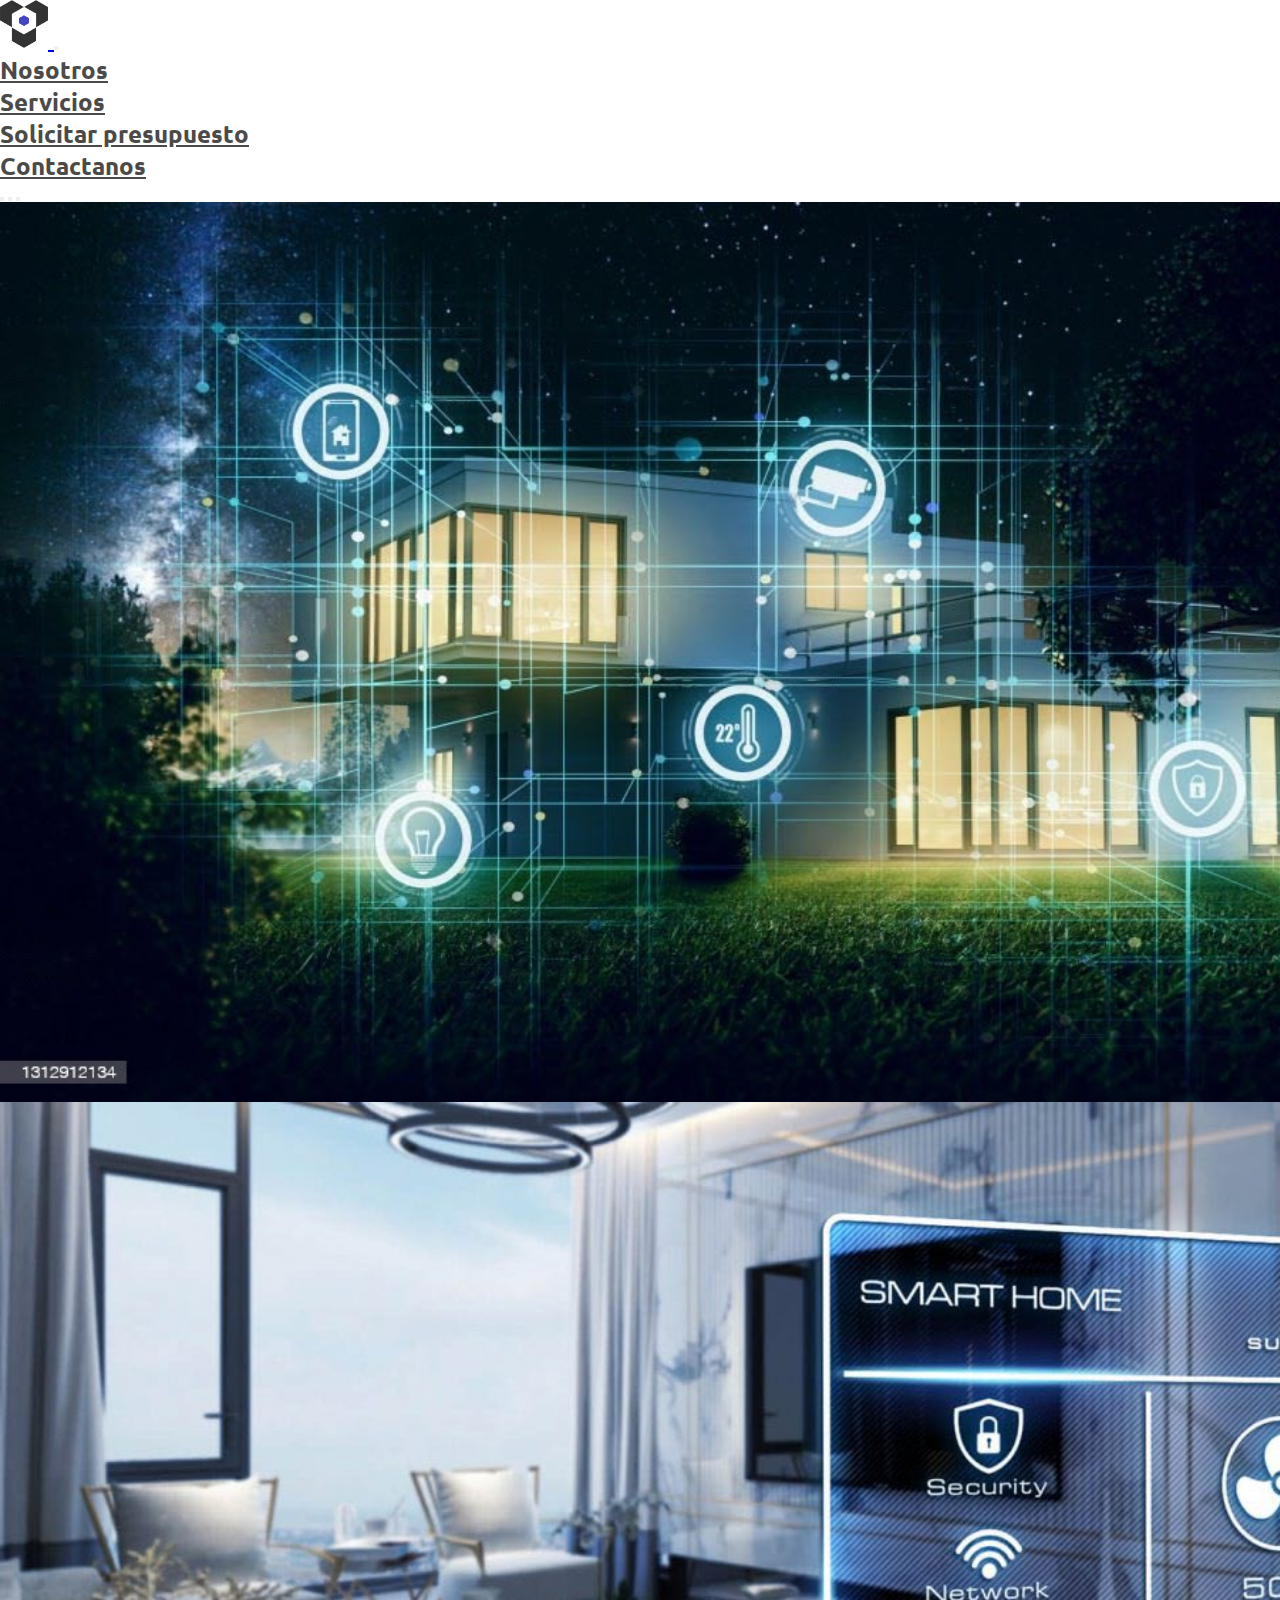
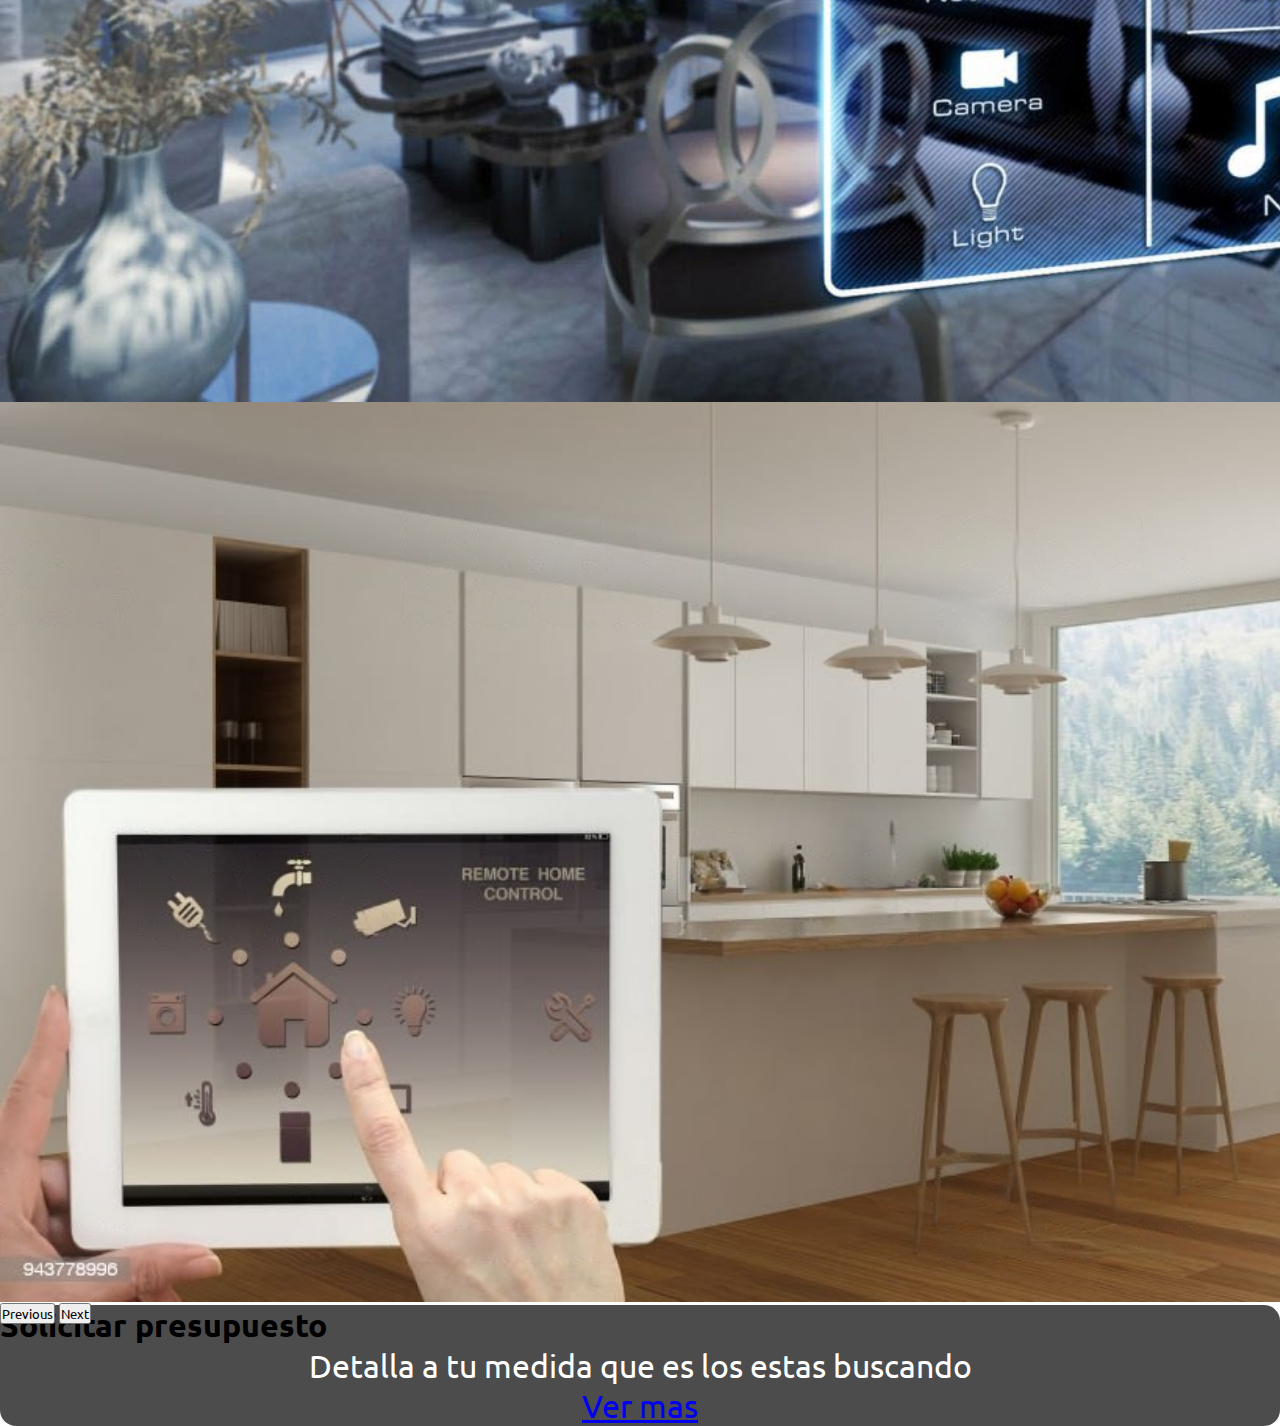
<file: index.html>
<!DOCTYPE html>
<html lang="es">
<head>
    <meta charset="UTF-8">
    <meta http-equiv="X-UA-Compatible" content="IE=edge">
    <meta name="viewport" content="width=device-width, initial-scale=1.0">
    <title>XAMA</title>
    <link href="https://cdn.jsdelivr.net/npm/bootstrap@5.3.0-alpha3/dist/css/bootstrap.min.css" rel="stylesheet" integrity="sha384-KK94CHFLLe+nY2dmCWGMq91rCGa5gtU4mk92HdvYe+M/SXH301p5ILy+dN9+nJOZ" crossorigin="anonymous">
    <link rel="stylesheet" href="css/main.css">
    <link rel="preconnect" href="https://fonts.googleapis.com">
    <link rel="preconnect" href="https://fonts.gstatic.com" crossorigin>
    <link href="https://fonts.googleapis.com/css2?family=Ubuntu:wght@300;400;700&display=swap" rel="stylesheet">
    <link rel="stylesheet" href="https://cdnjs.cloudflare.com/ajax/libs/font-awesome/6.4.0/css/all.min.css" integrity="sha512-iecdLmaskl7CVkqkXNQ/ZH/XLlvWZOJyj7Yy7tcenmpD1ypASozpmT/E0iPtmFIB46ZmdtAc9eNBvH0H/ZpiBw==" crossorigin="anonymous" referrerpolicy="no-referrer" />
  </head>
<body>
    <nav class="navbar navbar-expand-lg fixed-top">
      <div class="container-fluid">
        <a class="navbar-brand" href="#">
          <img class="xama-logo-toolbar" src="images/XAMA-logo.png" alt="">
        </a>
        <button class="navbar-toggler" type="button" data-bs-toggle="collapse" data-bs-target="#navbarSupportedContent">
          <span class="navbar-toggler-icon"></span>
        </button>
        <div class="collapse navbar-collapse" id="navbarSupportedContent">
          <ul class="navbar-nav ms-2">
            <li class="nav-item">
              <a class="nav-link" href="html/us.html" id="usBtn-0">Nosotros</a>
            </li>
            <li class="nav-item">
              <a class="nav-link" href="html/products.html" id="prodBtn-0">Servicios</a>
            </li>
            <li class="nav-item">
              <a class="nav-link" href="html/form.html">Solicitar presupuesto</a>
            </li>
            <li class="nav-item">
              <a class="nav-link" href="html/contac.html">Contactanos</a>
            </li>
          </ul>
        </div>
      </div>
    </nav>

      <div id="carouselCaptions" class="carousel slide">
        <div class="carousel-indicators">
          <button type="button" data-bs-target="#carouselCaptions" data-bs-slide-to="0" class="active" aria-current="true" aria-label="Slide 1"></button>
          <button type="button" data-bs-target="#carouselCaptions" data-bs-slide-to="1" aria-label="Slide 2"></button>
          <button type="button" data-bs-target="#carouselCaptions" data-bs-slide-to="2" aria-label="Slide 3"></button>
        </div>
        <div class="carousel-inner">
          <div class="carousel-item active">
            <img src="images/smart-house-1.jpeg" class="d-block w-100" alt="smart-house-1">
            <div class="carousel-caption d-md-block">
              <h5>Nosotros</h5>
              <p>Descubre quienes somos y nuestros objetivos</p>
              <p><a href="html/us.html" class="btn btn-warning mt-3">Ver mas</a></p>
            </div>
          </div>
          <div class="carousel-item">
            <img src="images/smart-house-2.jpg" class="d-block w-100" alt="smart-house-2">
            <div class="carousel-caption d-md-block">
              <h5>Productos y servicios</h5>
              <p>Mira nuestras ofertas para alcanzar tu hogar inteligente</p>
              <p><a href="html/products.html" class="btn btn-warning mt-3" id="prod-0">Ver mas</a></p>
            </div>
          </div>
          <div class="carousel-item">
            <img src="images/smart-house-3.jpeg" class="d-block w-100" alt="smart-house-3">
            <div class="carousel-caption d-md-block">
              <h5>Solicitar presupuesto</h5>
              <p>Detalla a tu medida que es los estas buscando</p>
              <p><a href="html/form.html" class="btn btn-warning mt-3">Ver mas</a></p>
            </div>
          </div>
        </div>
        <button class="carousel-control-prev" type="button" data-bs-target="#carouselCaptions" data-bs-slide="prev">
          <span class="carousel-control-prev-icon" aria-hidden="true"></span>
          <span class="visually-hidden">Previous</span>
        </button>
        <button class="carousel-control-next" type="button" data-bs-target="#carouselCaptions" data-bs-slide="next">
          <span class="carousel-control-next-icon" aria-hidden="true"></span>
          <span class="visually-hidden">Next</span>
        </button>
      </div>
    <script src="https://cdn.jsdelivr.net/npm/bootstrap@5.3.0-alpha3/dist/js/bootstrap.bundle.min.js" integrity="sha384-ENjdO4Dr2bkBIFxQpeoTz1HIcje39Wm4jDKdf19U8gI4ddQ3GYNS7NTKfAdVQSZe" crossorigin="anonymous"></script>
    <script src="js/main.js"></script>
</body> 
</html>
</file>
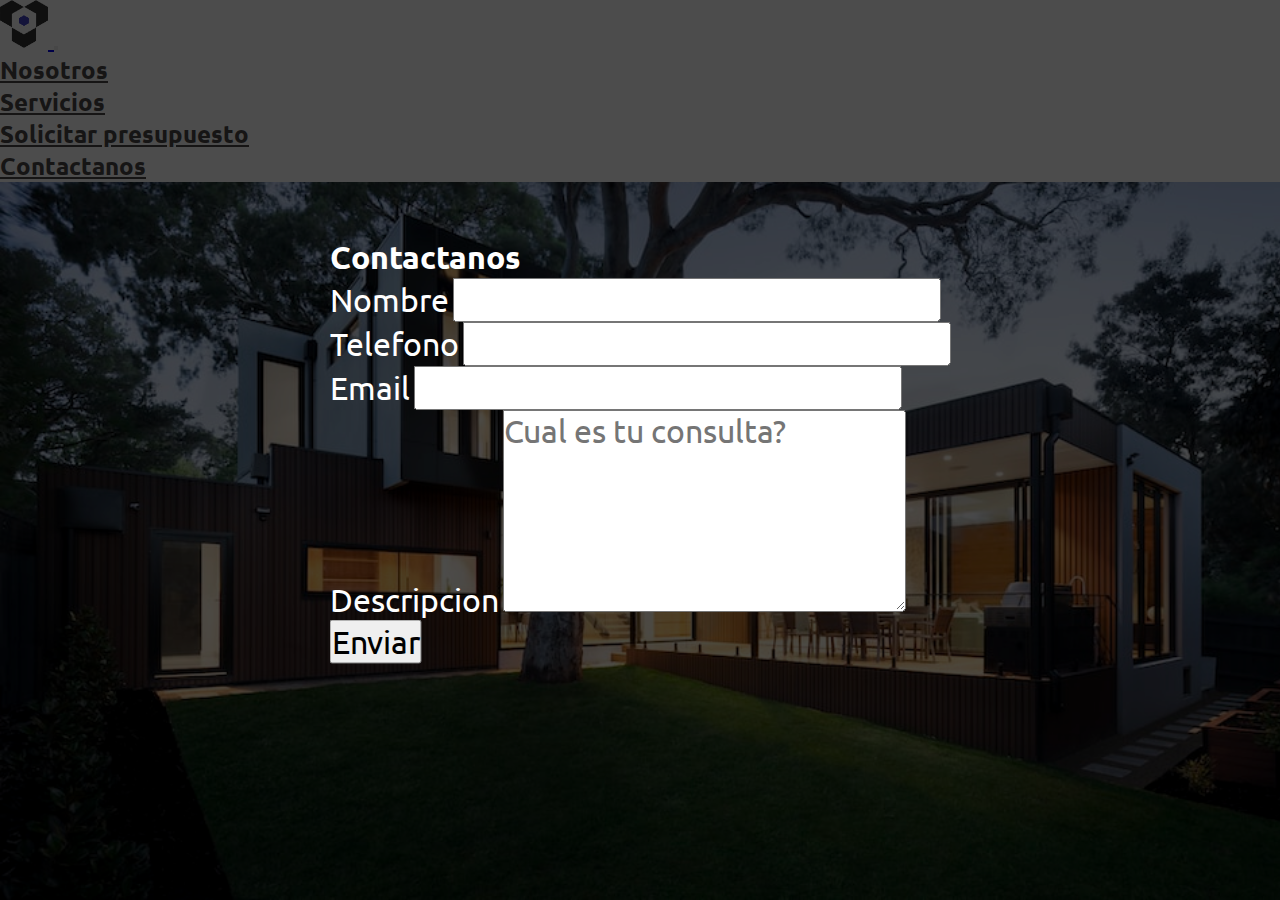
<file: html/contac.html>
<!DOCTYPE html>
<html lang="en">
<head>
  <meta charset="UTF-8">
  <meta http-equiv="X-UA-Compatible" content="IE=edge">
  <meta name="viewport" content="width=device-width, initial-scale=1.0">
  <title>Contactanos</title>
  <link href="https://cdn.jsdelivr.net/npm/bootstrap@5.3.0-alpha3/dist/css/bootstrap.min.css" rel="stylesheet" integrity="sha384-KK94CHFLLe+nY2dmCWGMq91rCGa5gtU4mk92HdvYe+M/SXH301p5ILy+dN9+nJOZ" crossorigin="anonymous">
  <link rel="stylesheet" href="../css/main.css">
  <link rel="preconnect" href="https://fonts.googleapis.com">
  <link rel="preconnect" href="https://fonts.gstatic.com" crossorigin>
  <link href="https://fonts.googleapis.com/css2?family=Ubuntu:wght@300;400;700&display=swap" rel="stylesheet">
  <link rel="stylesheet" href="https://cdnjs.cloudflare.com/ajax/libs/font-awesome/6.4.0/css/all.min.css" integrity="sha512-iecdLmaskl7CVkqkXNQ/ZH/XLlvWZOJyj7Yy7tcenmpD1ypASozpmT/E0iPtmFIB46ZmdtAc9eNBvH0H/ZpiBw==" crossorigin="anonymous" referrerpolicy="no-referrer" />
</head>

<body class="contactBody">
  <nav class="navbar navbar-expand-lg fixed-top">
    <div class="container-fluid">
      <a class="navbar-brand" href="../index.html">
        <img class="xama-logo-toolbar" src="../images/XAMA-logo.png" alt="">
      </a>
      <button class="navbar-toggler" type="button" data-bs-toggle="collapse" data-bs-target="#navbarSupportedContent">
        <span class="navbar-toggler-icon"></span>
      </button>
      <div class="collapse navbar-collapse" id="navbarSupportedContent">
        <ul class="navbar-nav ms-2">
          <li class="nav-item">
            <a class="nav-link" href="#" id="usBtn-0">Nosotros</a>
          </li>
          <li class="nav-item">
            <a class="nav-link" href="products.html" id="prodBtn-0">Servicios</a>
          </li>
          <li class="nav-item">
            <a class="nav-link" href="form.html">Solicitar presupuesto</a>
          </li>
          <li class="nav-item">
            <a class="nav-link" href="contac.html">Contactanos</a>
          </li>
        </ul>
      </div>
    </div>
  </nav>

  <div class="container form contactConteiner">
      <h1>Contactanos</h1>
      <form action="#" class="row forms" id="request-form">
          <div class="col-md-6 mt-6">
              <label for="name" class="form-label">Nombre</label>
              <input type="text" class="form-control" id="name" >
              <div class="error"></div>
          </div>
          <div class="col-md-6 mt-6">
              <label for="" class="form-label">Telefono</label>
              <input type="text" class="form-control" id="phone" >
              <div class="error"></div>
          </div>
          <div class="col-md-6 mt-6">
              <label for="" class="form-label">Email</label>
              <input type="text" class="form-control" id="email" >
              <div class="error"></div>
          </div>
          <div>
              <label for="" class="form-label">Descripcion</label>
              <textarea class="form-control" rows="5" id="comments" placeholder="Cual es tu consulta?"></textarea>
              <div class="error"></div>
          </div>
          <div>
              <button type="submit" class="btn btn-warning mt-2">Enviar</button>
          </div>
        </form>
    </div>

  <script src="https://cdn.jsdelivr.net/npm/bootstrap@5.3.0-alpha3/dist/js/bootstrap.bundle.min.js" integrity="sha384-ENjdO4Dr2bkBIFxQpeoTz1HIcje39Wm4jDKdf19U8gI4ddQ3GYNS7NTKfAdVQSZe" crossorigin="anonymous"></script>
  <script src="../js/main.js"></script>  
</body>
</html>
</file>
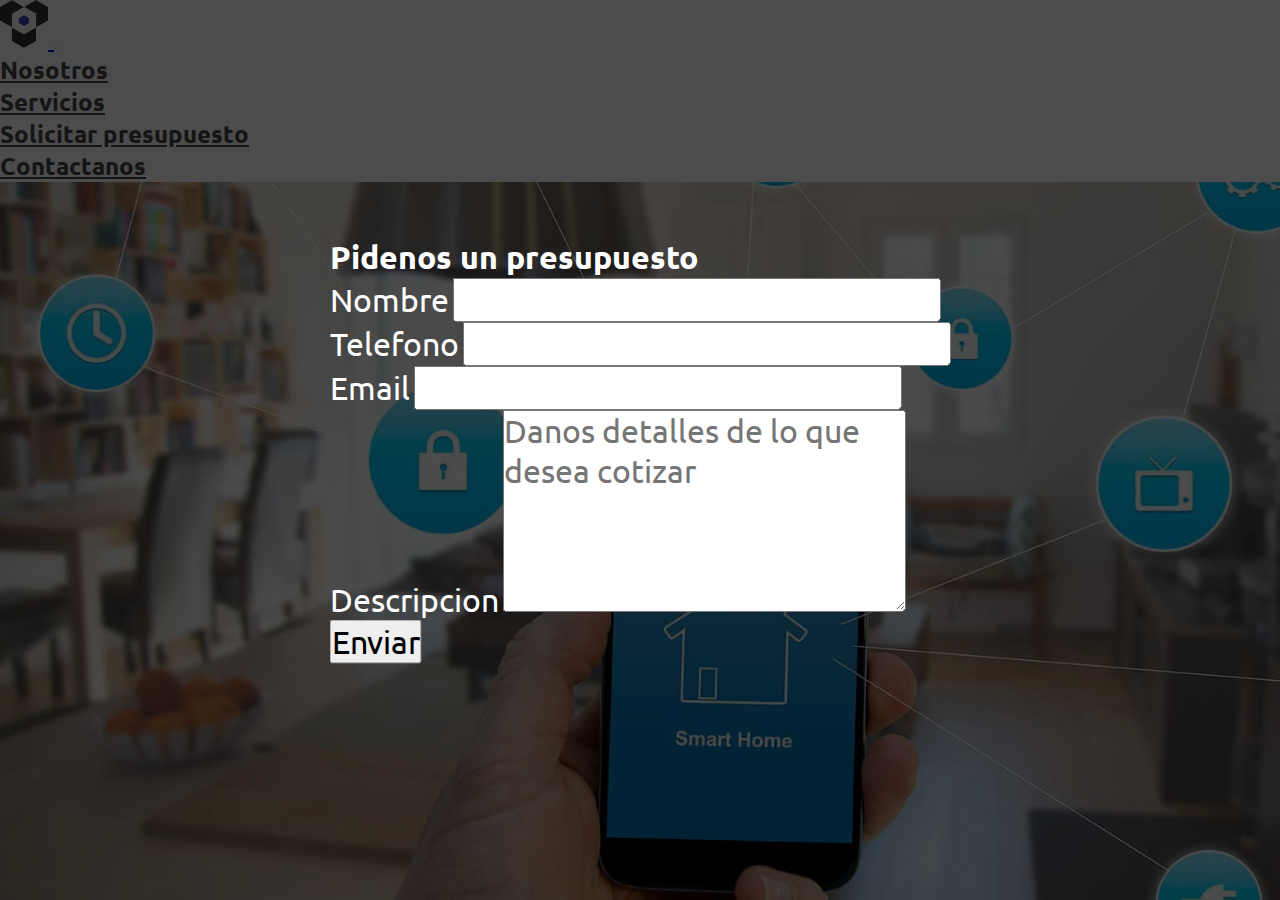
<file: html/form.html>
<!DOCTYPE html>
<html lang="en">
<head>
    <meta charset="UTF-8">
    <meta http-equiv="X-UA-Compatible" content="IE=edge">
    <meta name="viewport" content="width=device-width, initial-scale=1.0">
    <title>Presupuesto</title>
    <link href="https://cdn.jsdelivr.net/npm/bootstrap@5.3.0-alpha3/dist/css/bootstrap.min.css" rel="stylesheet" integrity="sha384-KK94CHFLLe+nY2dmCWGMq91rCGa5gtU4mk92HdvYe+M/SXH301p5ILy+dN9+nJOZ" crossorigin="anonymous">
    <link rel="stylesheet" href="../css/main.css">
    <link rel="preconnect" href="https://fonts.googleapis.com">
    <link rel="preconnect" href="https://fonts.gstatic.com" crossorigin>
    <link href="https://fonts.googleapis.com/css2?family=Ubuntu:wght@300;400;700&display=swap" rel="stylesheet">
    <link rel="stylesheet" href="https://cdnjs.cloudflare.com/ajax/libs/font-awesome/6.4.0/css/all.min.css" integrity="sha512-iecdLmaskl7CVkqkXNQ/ZH/XLlvWZOJyj7Yy7tcenmpD1ypASozpmT/E0iPtmFIB46ZmdtAc9eNBvH0H/ZpiBw==" crossorigin="anonymous" referrerpolicy="no-referrer" />
  </head>
<body class="form-body">

    <nav class="navbar navbar-expand-lg">
        <div class="container-fluid">
          <a class="navbar-brand" href="../index.html">
            <img class="xama-logo-toolbar" src="../images/XAMA-logo.png" alt="">
          </a>
          <button class="navbar-toggler" type="button" data-bs-toggle="collapse" data-bs-target="#navbarSupportedContent">
            <span class="navbar-toggler-icon"></span>
          </button>
          <div class="collapse navbar-collapse" id="navbarSupportedContent">
            <ul class="navbar-nav ms-2">
              <li class="nav-item">
                <a class="nav-link" href="us.html" id="usBtn-form">Nosotros</a>
              </li>
              <li class="nav-item">
                <a class="nav-link" href="products.html">Servicios</a>
              </li>
              <li class="nav-item">
                <a class="nav-link" href="#">Solicitar presupuesto</a>
              </li>
              <li class="nav-item">
                <a class="nav-link" href="contac.html">Contactanos</a>
              </li>
            </ul>
          </div>
        </div>
      </nav>
      
      <div class="container form mt-5" id="form-container">
        <h1>Pidenos un presupuesto</h1>
        <form action="#" class="row forms" id="request-form">
            <div class="col-md-6 mt-6">
                <label for="name" class="form-label">Nombre</label>
                <input type="text" class="form-control" id="name" >
                <div class="error"></div>
            </div>
            <div class="col-md-6 mt-6">
                <label for="phone" class="form-label">Telefono</label>
                <input type="text" class="form-control" id="phone" >
                <div class="error"></div>
            </div>
            <div class="col-md-6 mt-6">
                <label for="email" class="form-label">Email</label>
                <input type="text" class="form-control" id="email" >
                <div class="error"></div>
            </div>
            <div>
                <label for="comments" class="form-label">Descripcion</label>
                <textarea class="form-control" rows="5" id="comments" placeholder="Danos detalles de lo que desea cotizar"></textarea>
                <div class="error"></div>
            </div>
            <div>
                <button type="submit" class="btn btn-warning mt-2">Enviar</button>
            </div>
          </form>
      </div>

    <script src="https://cdn.jsdelivr.net/npm/bootstrap@5.3.0-alpha3/dist/js/bootstrap.bundle.min.js" integrity="sha384-ENjdO4Dr2bkBIFxQpeoTz1HIcje39Wm4jDKdf19U8gI4ddQ3GYNS7NTKfAdVQSZe" crossorigin="anonymous"></script>
    <script src="../js/main.js"></script>
</body>
</html>
</file>
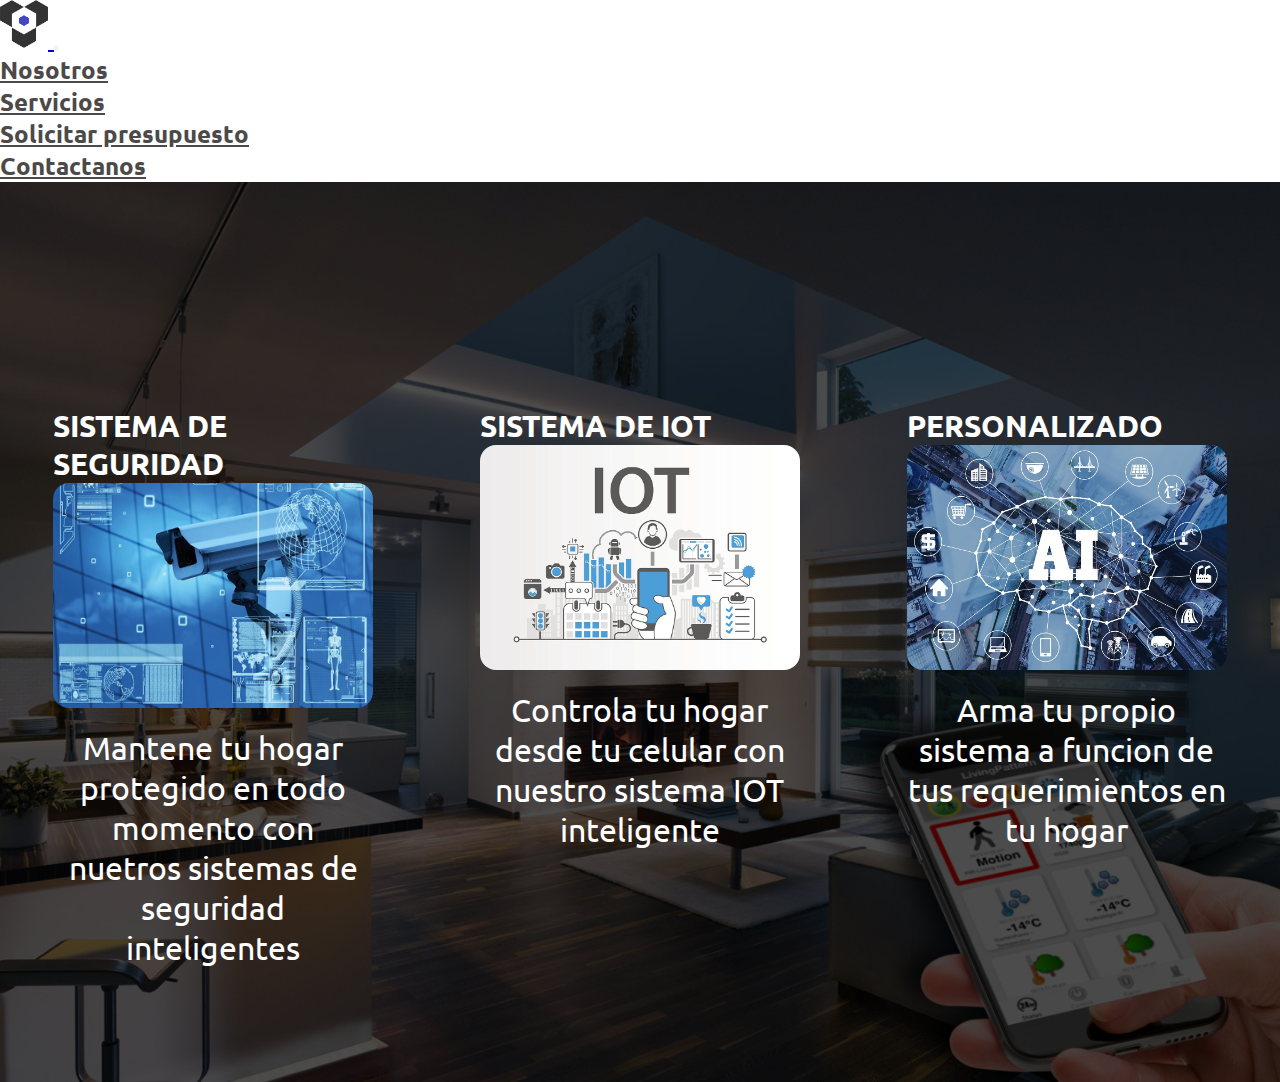
<file: html/products.html>
<!DOCTYPE html>
<html lang="en">
<head>
    <meta charset="UTF-8">
    <meta http-equiv="X-UA-Compatible" content="IE=edge">
    <meta name="viewport" content="width=device-width, initial-scale=1.0">
    <title>Servicios</title>
    <link href="https://cdn.jsdelivr.net/npm/bootstrap@5.3.0-alpha3/dist/css/bootstrap.min.css" rel="stylesheet" integrity="sha384-KK94CHFLLe+nY2dmCWGMq91rCGa5gtU4mk92HdvYe+M/SXH301p5ILy+dN9+nJOZ" crossorigin="anonymous">
    <link rel="stylesheet" href="../css/main.css">
    <link rel="preconnect" href="https://fonts.googleapis.com">
    <link rel="preconnect" href="https://fonts.gstatic.com" crossorigin>
    <link href="https://fonts.googleapis.com/css2?family=Ubuntu:wght@300;400;700&display=swap" rel="stylesheet">
    <link rel="stylesheet" href="https://cdnjs.cloudflare.com/ajax/libs/font-awesome/6.4.0/css/all.min.css" integrity="sha512-iecdLmaskl7CVkqkXNQ/ZH/XLlvWZOJyj7Yy7tcenmpD1ypASozpmT/E0iPtmFIB46ZmdtAc9eNBvH0H/ZpiBw==" crossorigin="anonymous" referrerpolicy="no-referrer" />
</head>
<body>
    <nav class="navbar navbar-expand-lg fixed-top">
        <div class="container-fluid">
          <a class="navbar-brand" href="../index.html">
            <img class="xama-logo-toolbar" src="../images/XAMA-logo.png" alt="">
          </a>
          <button class="navbar-toggler" type="button" data-bs-toggle="collapse" data-bs-target="#navbarSupportedContent">
            <span class="navbar-toggler-icon"></span>
          </button>
          <div class="collapse navbar-collapse" id="navbarSupportedContent">
            <ul class="navbar-nav ms-2">
              <li class="nav-item">
                <a class="nav-link" href="us.html" id="usBtn-0">Nosotros</a>
              </li>
              <li class="nav-item">
                <a class="nav-link" href="#" id="prodBtn-0">Servicios</a>
              </li>
              <li class="nav-item">
                <a class="nav-link" href="form.html">Solicitar presupuesto</a>
              </li>
              <li class="nav-item">
                <a class="nav-link" href="contac.html">Contactanos</a>
              </li>
            </ul>
          </div>
        </div>
      </nav>
    <div class="products" id="productsTarget">
          <div class="product-1">
              <h2 class="text-center">SISTEMA DE SEGURIDAD</h2>
              <div class="imagen"><img src="../images/video-900.jpg" alt="security"></div>
              <p>Mantene tu hogar protegido en todo momento con nuetros sistemas de seguridad inteligentes</p>
          </div>
          <div class="product-2">
              <h2 class="text-center">SISTEMA DE IOT</h2>
              <div class="imagen"><img src="../images/iot.jpeg" alt="iot"></div>
              <p>Controla tu hogar desde tu celular con nuestro sistema IOT inteligente</p>
          </div>
          <div class="product-3">
              <h2 class="text-center">PERSONALIZADO</h2>
              <div class="imagen"><img src="../images/AI.jpg" alt="ia"></div>
              <p>Arma tu propio sistema a funcion de tus requerimientos en tu hogar</p>
          </div>
    
      </div>
    <script src="https://cdn.jsdelivr.net/npm/bootstrap@5.3.0-alpha3/dist/js/bootstrap.bundle.min.js" integrity="sha384-ENjdO4Dr2bkBIFxQpeoTz1HIcje39Wm4jDKdf19U8gI4ddQ3GYNS7NTKfAdVQSZe" crossorigin="anonymous"></script>
    <script src="../js/main.js"></script>
</body>
</html>
</file>
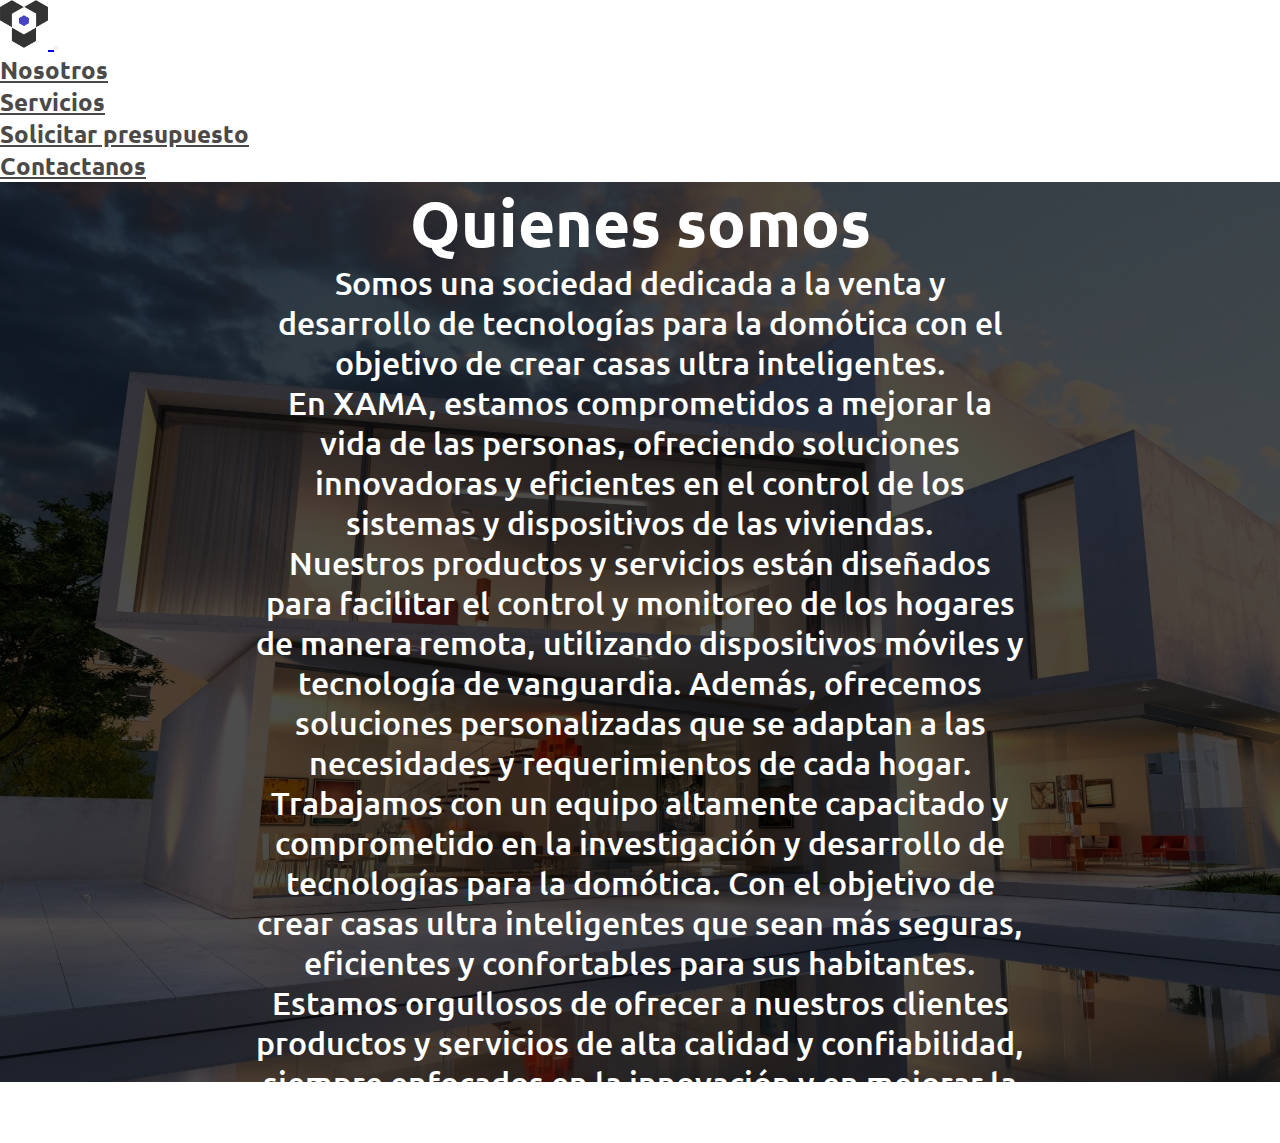
<file: html/us.html>
<!DOCTYPE html>
<html lang="en">
<head>
    <meta charset="UTF-8">
    <meta http-equiv="X-UA-Compatible" content="IE=edge">
    <meta name="viewport" content="width=device-width, initial-scale=1.0">
    <title>Nosotros</title>
    <link href="https://cdn.jsdelivr.net/npm/bootstrap@5.3.0-alpha3/dist/css/bootstrap.min.css" rel="stylesheet" integrity="sha384-KK94CHFLLe+nY2dmCWGMq91rCGa5gtU4mk92HdvYe+M/SXH301p5ILy+dN9+nJOZ" crossorigin="anonymous">
    <link rel="stylesheet" href="../css/main.css">
    <link rel="preconnect" href="https://fonts.googleapis.com">
    <link rel="preconnect" href="https://fonts.gstatic.com" crossorigin>
    <link href="https://fonts.googleapis.com/css2?family=Ubuntu:wght@300;400;700&display=swap" rel="stylesheet">
    <link rel="stylesheet" href="https://cdnjs.cloudflare.com/ajax/libs/font-awesome/6.4.0/css/all.min.css" integrity="sha512-iecdLmaskl7CVkqkXNQ/ZH/XLlvWZOJyj7Yy7tcenmpD1ypASozpmT/E0iPtmFIB46ZmdtAc9eNBvH0H/ZpiBw==" crossorigin="anonymous" referrerpolicy="no-referrer" />
</head>
<body>
    <nav class="navbar navbar-expand-lg fixed-top">
        <div class="container-fluid">
          <a class="navbar-brand" href="../index.html">
            <img class="xama-logo-toolbar" src="../images/XAMA-logo.png" alt="">
          </a>
          <button class="navbar-toggler" type="button" data-bs-toggle="collapse" data-bs-target="#navbarSupportedContent">
            <span class="navbar-toggler-icon"></span>
          </button>
          <div class="collapse navbar-collapse" id="navbarSupportedContent">
            <ul class="navbar-nav ms-2">
              <li class="nav-item">
                <a class="nav-link" href="#" id="usBtn-0">Nosotros</a>
              </li>
              <li class="nav-item">
                <a class="nav-link" href="products.html" id="prodBtn-0">Servicios</a>
              </li>
              <li class="nav-item">
                <a class="nav-link" href="form.html">Solicitar presupuesto</a>
              </li>
              <li class="nav-item">
                <a class="nav-link" href="contac.html">Contactanos</a>
              </li>
            </ul>
          </div>
        </div>
      </nav>
    
    <div class="aboutUs" id="usTarget">
        <div>
          <h1>Quienes somos</h1>
          <p>
            Somos una sociedad dedicada a la venta y desarrollo de tecnologías para la domótica con el objetivo de crear casas ultra inteligentes. <br>
            En XAMA, estamos comprometidos a mejorar la vida de las personas, ofreciendo soluciones innovadoras y eficientes en el control de los sistemas y dispositivos de las viviendas.
            <br>
            Nuestros productos y servicios están diseñados para facilitar el control y monitoreo de los hogares de manera remota, utilizando dispositivos móviles y tecnología de vanguardia. Además, ofrecemos soluciones personalizadas que se adaptan a las necesidades y requerimientos de cada hogar.
            <br>
            Trabajamos con un equipo altamente capacitado y comprometido en la investigación y desarrollo de tecnologías para la domótica. Con el objetivo de crear casas ultra inteligentes que sean más seguras, eficientes y confortables para sus habitantes.
            <br>
            Estamos orgullosos de ofrecer a nuestros clientes productos y servicios de alta calidad y confiabilidad, siempre enfocados en la innovación y en mejorar la experiencia del hogar.
          </p>
        </div>
      </div>

    <script src="https://cdn.jsdelivr.net/npm/bootstrap@5.3.0-alpha3/dist/js/bootstrap.bundle.min.js" integrity="sha384-ENjdO4Dr2bkBIFxQpeoTz1HIcje39Wm4jDKdf19U8gI4ddQ3GYNS7NTKfAdVQSZe" crossorigin="anonymous"></script>
    <script src="../js/main.js"></script>
</body>
</html>
</file>
<file: css/main.css>
* {
    padding: 0;
    margin: 0;
    font-family: 'Ubuntu', sans-serif;
}

nav{
    font-size:150%;
    font: bold;
    background-color: white;
}

.xama-logo-toolbar{
    height: 3rem;
    width: 3rem;
}

.carousel-caption{
    bottom: 40%;
    font-size: larger;
}

.carousel-caption p{
    margin: auto;
    color: white;
}

.carousel-item{
    height: 100vh;
    min-height: 300px;
}

.carousel-inner img{
    height: 100%;
}

.aboutUs{
    display: flex;
    background: url(../images/modern-home-design-exterior-stained-glass-square-shapes-cubes.jpg);
    height: 100vh;
    background-size: cover;
    position: relative;
}

.aboutUs::before{
    position: absolute;
    content: "";
    inset: 0;
    background-color: rgba(0, 0, 0, .7);
}

.aboutUs div{
    position: relative;
    color: white;
    width: 60%;
    font-size: xx-large;
    font-weight: 500;
    margin: auto;
}
.aboutUs h1,p{
    text-align: center;
}

.contactRow{
    background-color: #ADB5BD;
    border-radius: 1rem;
}

.products{
    background: url(../images/2021-01-11-12-33-44-1536x1024.jpg);
    background-size: cover;
    height: 100vh;
    position: relative;
    display: flex;
    justify-content: space-around;
}

.products::before{
    position: absolute;
    content: "";
    inset: 0;
    background-color: rgba(0, 0, 0, .7);
}

.products div{
    position: relative;
    margin-top: auto;
    margin-bottom: auto;
    color: white;
    width: 25%;
    height: 40%;
    border-radius: 2rem;
    font-size: 20px;
}
.products .imagen{
    width: 100%;
    height: 50%;
}

.products img{
    border-radius: 1rem;;
    width: 100%;
    height: 100%;
}

.products div h2{
    margin: auto;
}

.products div{
    height: 50%;
}
.products p{
    margin-top: 20px;
    font-size: xx-large;
}

.form-body{
    background-image: url(../images/smart-home.jpg);
    background-size: cover;
    height: 100vh;
    width: 100%;
    position: relative;
}

.form-body::before{
    position: absolute;
    content: "";
    inset: 0;
    background-color: rgba(0, 0, 0, .7);
}

.form-body .container{
    position: absolute;
    color: white;
    top: 50%;
    right: 50%;
    transform: translate(50%, -50%);
}

.contactBody .container{
    position: absolute;
    color: white;
    top: 50%;
    right: 50%;
    transform: translate(50%, -50%);
}

.error{
    color: rgb(229, 122, 122);
}

.carousel-inner .carousel-caption{
    background-color: rgba(0, 0, 0, .7);
    border-radius: 1rem;
}

.carousel-inner p{
    font-size: xx-large;
}

.carousel-caption h5{
    /*color: rgb(94, 94, 232);*/
    font-weight: bold;
    font-size: xx-large;
}

.contactBody{
    background: url(../images/photo-1600585154340-be6161a56a0c.jpg);
    width:100%;
    height: 100vh;
    background-size: cover;
    position: relative;
}

.contactBody::before{
    position: absolute;
    content: "";
    inset: 0;
    background-color: rgba(0, 0, 0, .7);
}


@media screen and (max-width:930px){
    .aboutUs div{
        width: 90%;
        font-size:medium;
        font-weight: 400;
        margin-top: 8rem;
    }
    
    .products{ 
        margin-top: 5rem;    
        flex-direction: column;
        align-items: center;
    }
    
    .products div{
        width: 80%;
        height: 30%;
    }
    .products div h2{
        font-size: larger;
    }

    .products div p{
        font-size: large;
    }
    

    .carousel-inner p{
        font-size:large;
        color: white;
        font-weight: bold;
    }

    .carousel-inner h5{
        font-size: larger;
    }
}

@media screen and (min-width:930px){
    .forms .form-label,.error,::placeholder,.form-control, .btn{
        font-size: xx-large;
    }

    .navbar-nav a{
        font-size: x-large;
        font-weight: bolder;
        color: rgb(76, 73, 73);
    }
}
</file>
